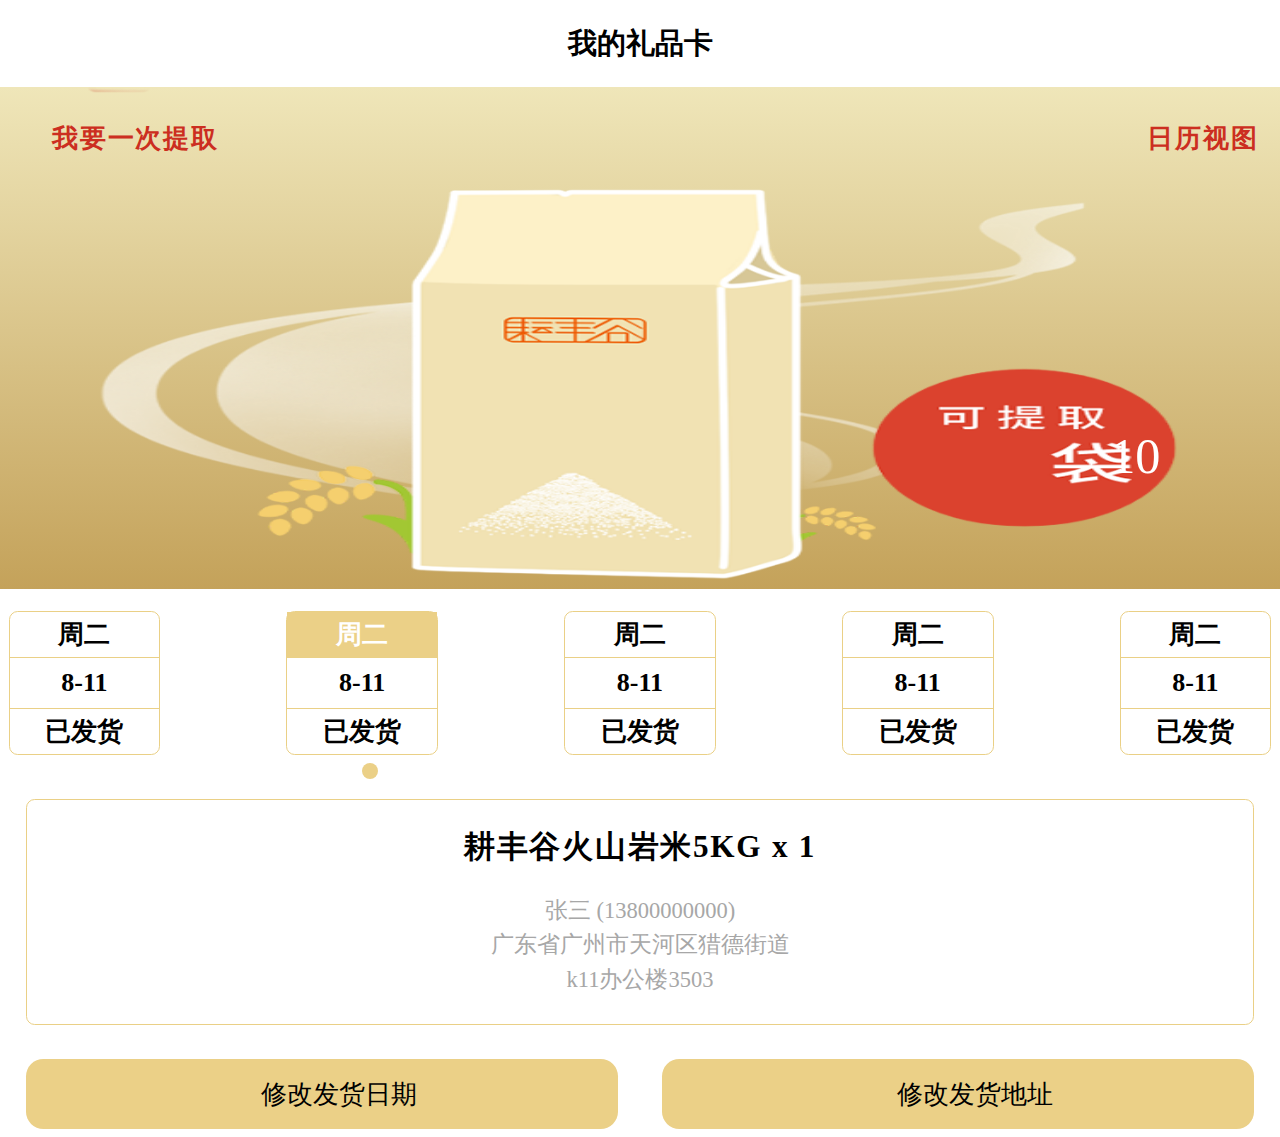
<file: index.html>
<!DOCTYPE html>
<html lang="en">

<head>
    <meta charset="UTF-8">
    <meta name="viewport" content="width=device-width, initial-scale=1.0">
    <meta http-equiv="X-UA-Compatible" content="ie=edge">
    <title>首页</title>
    <link rel="stylesheet" type="text/css" href="https://at.alicdn.com/t/font_2035146_yulfuftd8ja.css" />
    <link rel="stylesheet" href="./css/public.css">
    <link rel="stylesheet" href="./css/index.css">
    <script src="./js/common.js"></script>
    <script>
        //逻辑JS
        window.onload = function(){
            document.getElementById("calendar").onclick = function(){
              location.href ="./calendar.html"
            }
        }
    </script>
</head>

<body>
    <div class="myCard">
        <header>
            <h1> 我的礼品卡</h1>
        </header>
        <main>
            <div class="bgPicture">
                <nav>
                    <span><i class="iconfont icon-daishouhuo"></i>我要一次提取</span>
                    <span id="calendar"><i class="iconfont icon-rili"></i>日历视图</span>
                </nav>
                <img src="./image/bg.png" alt="">
                <div class="number">10</div>
            </div>
            <div class="scrollWrapper">
                <ul>
                    <li>
                        <p>周二</p>
                        <p>8-11</p>
                        <p>已发货</p>
                    </li>
                    <li class="active">
                        <p>周二</p>
                        <p>8-11</p>
                        <p>已发货</p>
                    </li>
                    <li>
                        <p>周二</p>
                        <p>8-11</p>
                        <p>已发货</p>
                    </li>
                    <li>
                        <p>周二</p>
                        <p>8-11</p>
                        <p>已发货</p>
                    </li>
                    <li>
                        <p>周二</p>
                        <p>8-11</p>
                        <p>已发货</p>
                    </li>


                </ul>
            </div>
            <div class="shopWrapper">
                <div class="info">
                    <h2>耕丰谷火山岩米5KG x 1</h2>
                    <p>张三 (13800000000)</p>
                    <p>广东省广州市天河区猎德街道</p>
                    <p>k11办公楼3503</p>
                </div>
            </div>
        </main>
        <footer>
            <button><i class="iconfont icon-rili"></i>修改发货日期</button>
            <button><i class="iconfont icon-dingwei"></i>修改发货地址</button>
        </footer>
    </div>
    <script>

    </script>
</body>

</html>
</file>
<file: css/public.css>
* {
    margin: 0;
    padding: 0;
    font-family: "Microsoft YaHei", 微软雅黑, "MicrosoftJhengHei";
}

/* 图标 */
.icon-dingwei::before {
    content: '\e61d';
}

.icon-rili::before {
    content: '\e64a';
}
.icon-daishouhuo::before{
    content: '\e771';
}
</file>
<file: css/index.css>
.myCard {
    color: #000000;
}

.myCard h1 {
    font-size: 0.4533rem;
    height: 1.3333rem;
    line-height: 1.3333rem;
    text-align: center;
    font-weight: 600;
}

.bgPicture {
    position: relative;
    width: 100%;
    height: 7.7333rem;
    background-image: linear-gradient(to bottom, #efe6b9, #c4a25a);
}

.bgPicture nav {
    width: 100%;
    font-size: 0.4rem;
    position: absolute;
    height: 0.8rem;
    top: 0.4rem;
    left: 0;
    display: flex;
    justify-content: space-between;
    align-items: center;
    padding: 0 0.3333rem;
    box-sizing: border-box;
}

nav span {
    letter-spacing: 0.0267rem;
    font-weight: 600;
    color: #cc2e20;
}

nav .iconfont {
    color: #cc2e20;
    margin-right: 0.1333rem;
}

.bgPicture img {
    width: 100%;
    max-height: 100%;
}
.bgPicture .number{
    color: #ffffff;
    font-size: 0.7733rem;
    font-weight: 400;
    position: absolute;
    bottom: 1.6rem;
    right: 1.84rem;
}

main .scrollWrapper {
    width: 100%;
    overflow: hidden;
}

main ul {
    display: flex;
    justify-content: space-between;
    overflow-x: auto;
    overflow-y: hidden;
    -webkit-overflow-scrolling: touch;
    padding: 0.3333rem 0 0.4rem;
    margin-right: 0.1333rem;
}

main ul::-webkit-scrollbar {
    display: none;
}

main ul li {
    width: 2.3333rem;
    list-style: none;
    font-size: 0.4rem;
    font-weight: 600;
    margin-left: 0.1333rem;
    flex-shrink: 0;
    white-space: nowrap;
    box-sizing: border-box;
    border: 0.0267rem solid #ead086;
    border-radius: 0.1333rem;
}

main ul li.active>p:first-child {
    color: #ffffff;
    background-color: #ebd087;
}

main ul li.active {
    position: relative;
}

main ul li.active::after {
    content: "";
    display: block;
    clear: both;
    width: 0.24rem;
    height: 0.24rem;
    border-radius: 100%;
    position: absolute;
    left: 50%;
    bottom: -0.3733rem;
    background-color: #ebd087;
}

ul li p {
    height: 0.6933rem;
    line-height: 0.6933rem;
    text-align: center;
}

ul li p:nth-of-type(2) {
    height: 0.7733rem;
    line-height: 0.7733rem;
}

ul li p:not(:last-child) {
    border-bottom: 0.0133rem solid #ead086;
}

.shopWrapper {
    padding: 0.2667rem 0.4rem 0.4rem;
}

.shopWrapper .info {
    display: flex;
    flex-direction: column;
    justify-content: center;
    align-items: center;
    padding: 0.4rem;
    border: 0.0267rem solid #ead086;
    border-radius: 0.1333rem;
}

.info h2 {
    font-size: 0.48rem;
    font-weight: 600;
    margin-bottom: 0.4rem;
    letter-spacing: 0.0267rem;
}

.info p {
    line-height: 0.5333rem;
    color: #a7a7a7;
    font-size: 0.3467rem;
}

footer {
    display: flex;
    justify-content: space-between;
    align-items: center;
    padding: 0.1333rem 0.4rem;
}

footer button {
    font-size: 0.4rem;
    flex: 1;
    height: 1.0667rem;
    border: none;
    border-radius: 0.2667rem;
    background-color: #ebd087;
    display: flex;
    justify-content: center;
    align-items: center;
}

footer button .iconfont {
    color: #ffffff;
    font-size: 0.5067rem;
    margin-right: 0.1333rem;
}

footer button:not(:last-child) {
    margin-right: 0.6667rem;
}
</file>
